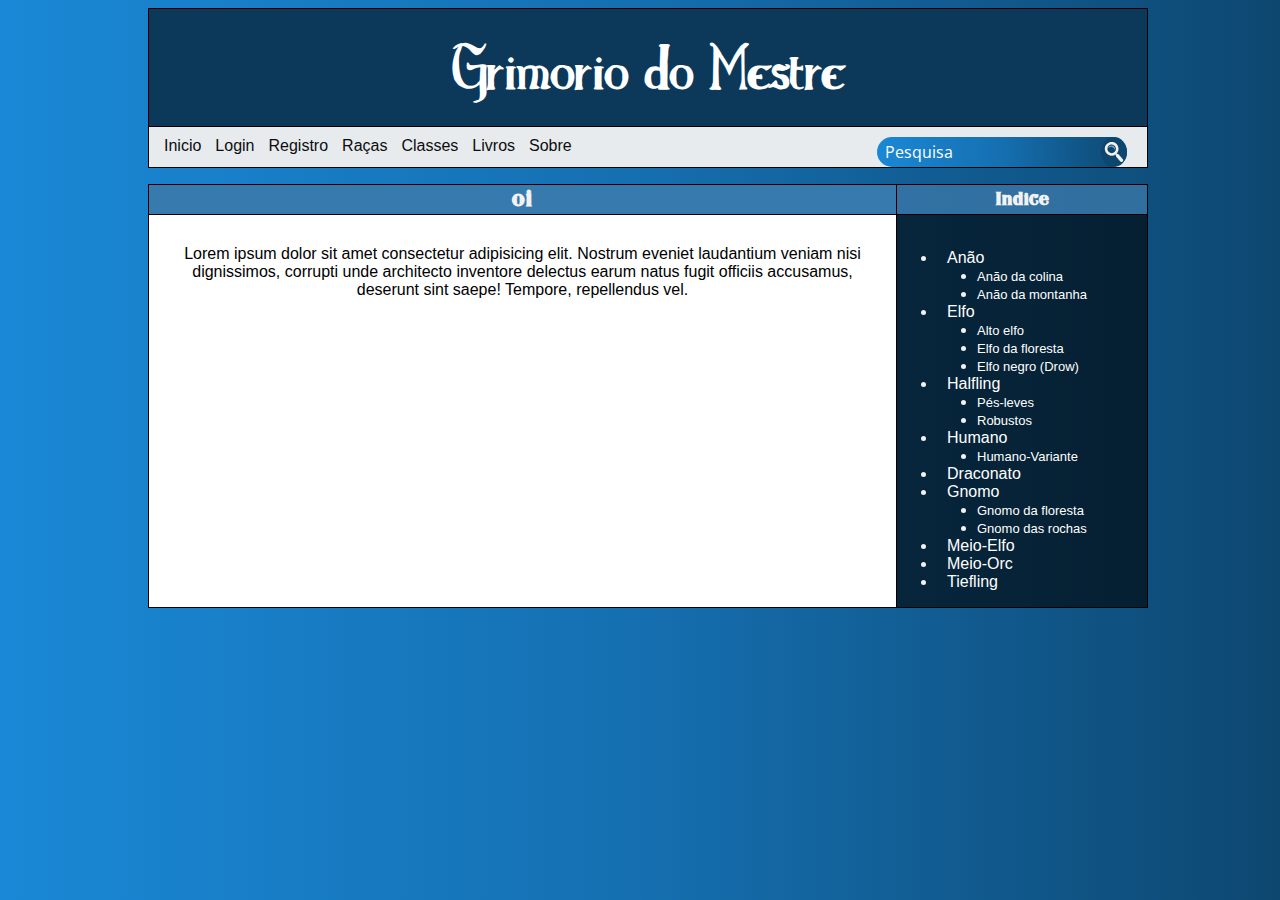
<file: index.html>
<!DOCTYPE html>
<html lang="pt-br">

<head>
    <meta charset="UTF-8">
    <meta http-equiv="X-UA-Compatible" content="IE=edge">
    <meta name="viewport" content="width=device-width, initial-scale=1.0">
    <title>Grimorio do Mestre</title>
    <link rel="stylesheet" href="style.css">
    <link rel="shortcut icon" href="imagens/Chanut-Role-Playing-Spell-Book.svg" type="image/x-icon">
</head>

<body>
    <header>
        <div>
        <h1>Grimorio do Mestre</h1>
        </div>
        <menu class="menu">
        <nav class="navegaçao">
            <a href="outro.html" class="a">Inicio</a>
            <a href="" class="a">Login</a>
            <a href="" class="a">Registro</a>
            <a href="Raças.html" class="a">Raças</a>
            <a href="classes.html" class="a">Classes</a>
            <a href="" class="a">Livros</a>
            <a href="" class="a">Sobre</a> 
        </nav>
        <div class="espaço"></div>
        <div class="pesquisa">
         <input type="text" class="barra" placeholder="Pesquisa">
        <a href="#" class="butao">
            <img src="imagens/Custom-Icon-Design-Flatastic-1-Search.svg" alt="lupa" height="20" width="20">
        </a>
            </div>
    </menu>
    
    </header>
    
    
          
    <main id="principalmain">
        <div class="campo">
                <div class="maintext">
                <h2 class="textomain"> oi</h2>
            </div>
               <p>
                   Lorem ipsum dolor sit amet consectetur adipisicing elit. Nostrum eveniet laudantium veniam nisi dignissimos, corrupti unde architecto inventore delectus earum natus fugit officiis accusamus, deserunt sint saepe! Tempore, repellendus vel.
               </p>
            
        </div>
        <div id="ll">
          <aside class="lateral">
              <div id="titulolateral">
                  <div id="titulo3">
                      <h3 id="in">Indice</h3>
                  </div>
              </div>
              <ul ">
                      <br>
                  <li><a href="#anão" class=" b">Anão</a></li>
                          <ul type="disc">
                              <li><a href="#sub2" class="c">Anão da colina</a></li>
                              <li><a href="#sub3" class="c">Anão da montanha</a></li>
                          </ul>
                  <li><a href="#elfo" class="b">Elfo</a></li>
                          <ul type="disc">
                              <li><a href="#sub4" class="c">Alto elfo</a></li>
                              <li><a href="#sub5" class="c">Elfo da floresta</a></li>
                              <li><a href="#sub6" class="c">Elfo negro (Drow)</a></li>
                          </ul>
                  <li><a href="#halfling" class="b">Halfling</a></li>
                          <ul type="disc">
                              <li><a href="#sub7" class="c">Pés-leves</a></li>
                              <li><a href="#sub8" class="c">Robustos</a></li>
                          </ul>
                  <li><a href="#humano" class="b">Humano</a></li>
                          <ul type="disc">
                              <li><a href="#sub9" class="c">Humano-Variante</a></li>
                          </ul>
                  <li><a href="#draconato" class="b">Draconato</a></li>
                  <li><a href="#gnomo" class="b">Gnomo</a></li>
                          <ul type="disc">
                              <li><a href="#sub10" class="c">Gnomo da floresta</a></li>
                              <li><a href="#sub11" class="c">Gnomo das rochas</a></li>
                          </ul>
                  <li><a href="#meioelfo" class="b">Meio-Elfo</a></li>
                  <li><a href="#meioorc" class="b">Meio-Orc</a></li>
                  <li><a href="#tiefling" class="b">Tiefling</a></li>
              </ul>
          </aside>
        </div>
    </main>
</body>

</html>
</file>
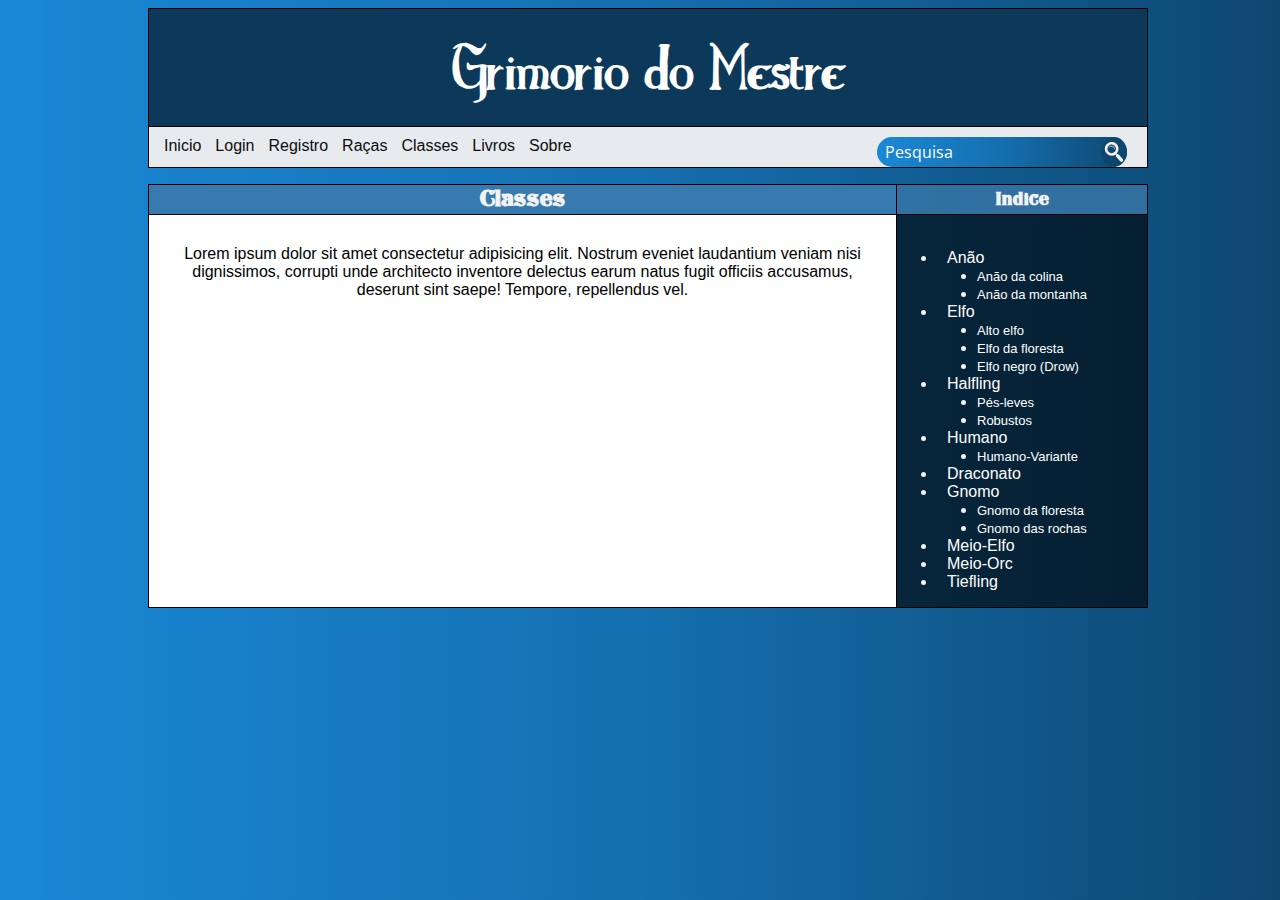
<file: classes.html>
<!DOCTYPE html>
<html lang="pt-br">

<head>
    <meta charset="UTF-8">
    <meta http-equiv="X-UA-Compatible" content="IE=edge">
    <meta name="viewport" content="width=device-width, initial-scale=1.0">
    <title>Grimorio do Mestre</title>
    <link rel="stylesheet" href="style.css">
    <link rel="shortcut icon" href="imagens/Chanut-Role-Playing-Spell-Book.svg" type="image/x-icon">
</head>

<body>
    <header>
        <div>
        <h1>Grimorio do Mestre</h1>
        </div>
        <menu class="menu">
        <nav class="navegaçao">
            <a href="outro.html" class="a">Inicio</a>
            <a href="" class="a">Login</a>
            <a href="" class="a">Registro</a>
            <a href="Raças.html" class="a">Raças</a>
            <a href="classes.html" class="a">Classes</a>
            <a href="" class="a">Livros</a>
            <a href="" class="a">Sobre</a> 
        </nav>
        <div class="espaço"></div>
        <div class="pesquisa">
         <input type="text" class="barra" placeholder="Pesquisa">
        <a href="#" class="butao">
            <img src="imagens/Custom-Icon-Design-Flatastic-1-Search.svg" alt="lupa" height="20" width="20">
        </a>
            </div>
    </menu>
    
    </header>
    
    
          
    <main id="principalmain">
        <div class="campo">
                <div class="maintext">
                <h2 class="textomain"> Classes</h2>
            </div>
               <p>
                   Lorem ipsum dolor sit amet consectetur adipisicing elit. Nostrum eveniet laudantium veniam nisi dignissimos, corrupti unde architecto inventore delectus earum natus fugit officiis accusamus, deserunt sint saepe! Tempore, repellendus vel.
               </p>
            
        </div>
        <div id="ll">
          <aside class="lateral">
              <div id="titulolateral">
                  <div id="titulo3">
                      <h3 id="in">Indice</h3>
                  </div>
              </div>
              <ul ">
                      <br>
                  <li><a href="#anão" class=" b">Anão</a></li>
                          <ul type="disc">
                              <li><a href="#sub2" class="c">Anão da colina</a></li>
                              <li><a href="#sub3" class="c">Anão da montanha</a></li>
                          </ul>
                  <li><a href="#elfo" class="b">Elfo</a></li>
                          <ul type="disc">
                              <li><a href="#sub4" class="c">Alto elfo</a></li>
                              <li><a href="#sub5" class="c">Elfo da floresta</a></li>
                              <li><a href="#sub6" class="c">Elfo negro (Drow)</a></li>
                          </ul>
                  <li><a href="#halfling" class="b">Halfling</a></li>
                          <ul type="disc">
                              <li><a href="#sub7" class="c">Pés-leves</a></li>
                              <li><a href="#sub8" class="c">Robustos</a></li>
                          </ul>
                  <li><a href="#humano" class="b">Humano</a></li>
                          <ul type="disc">
                              <li><a href="#sub9" class="c">Humano-Variante</a></li>
                          </ul>
                  <li><a href="#draconato" class="b">Draconato</a></li>
                  <li><a href="#gnomo" class="b">Gnomo</a></li>
                          <ul type="disc">
                              <li><a href="#sub10" class="c">Gnomo da floresta</a></li>
                              <li><a href="#sub11" class="c">Gnomo das rochas</a></li>
                          </ul>
                  <li><a href="#meioelfo" class="b">Meio-Elfo</a></li>
                  <li><a href="#meioorc" class="b">Meio-Orc</a></li>
                  <li><a href="#tiefling" class="b">Tiefling</a></li>
              </ul>
          </aside>
        </div>
    </main>
</body>

</html>
</file>
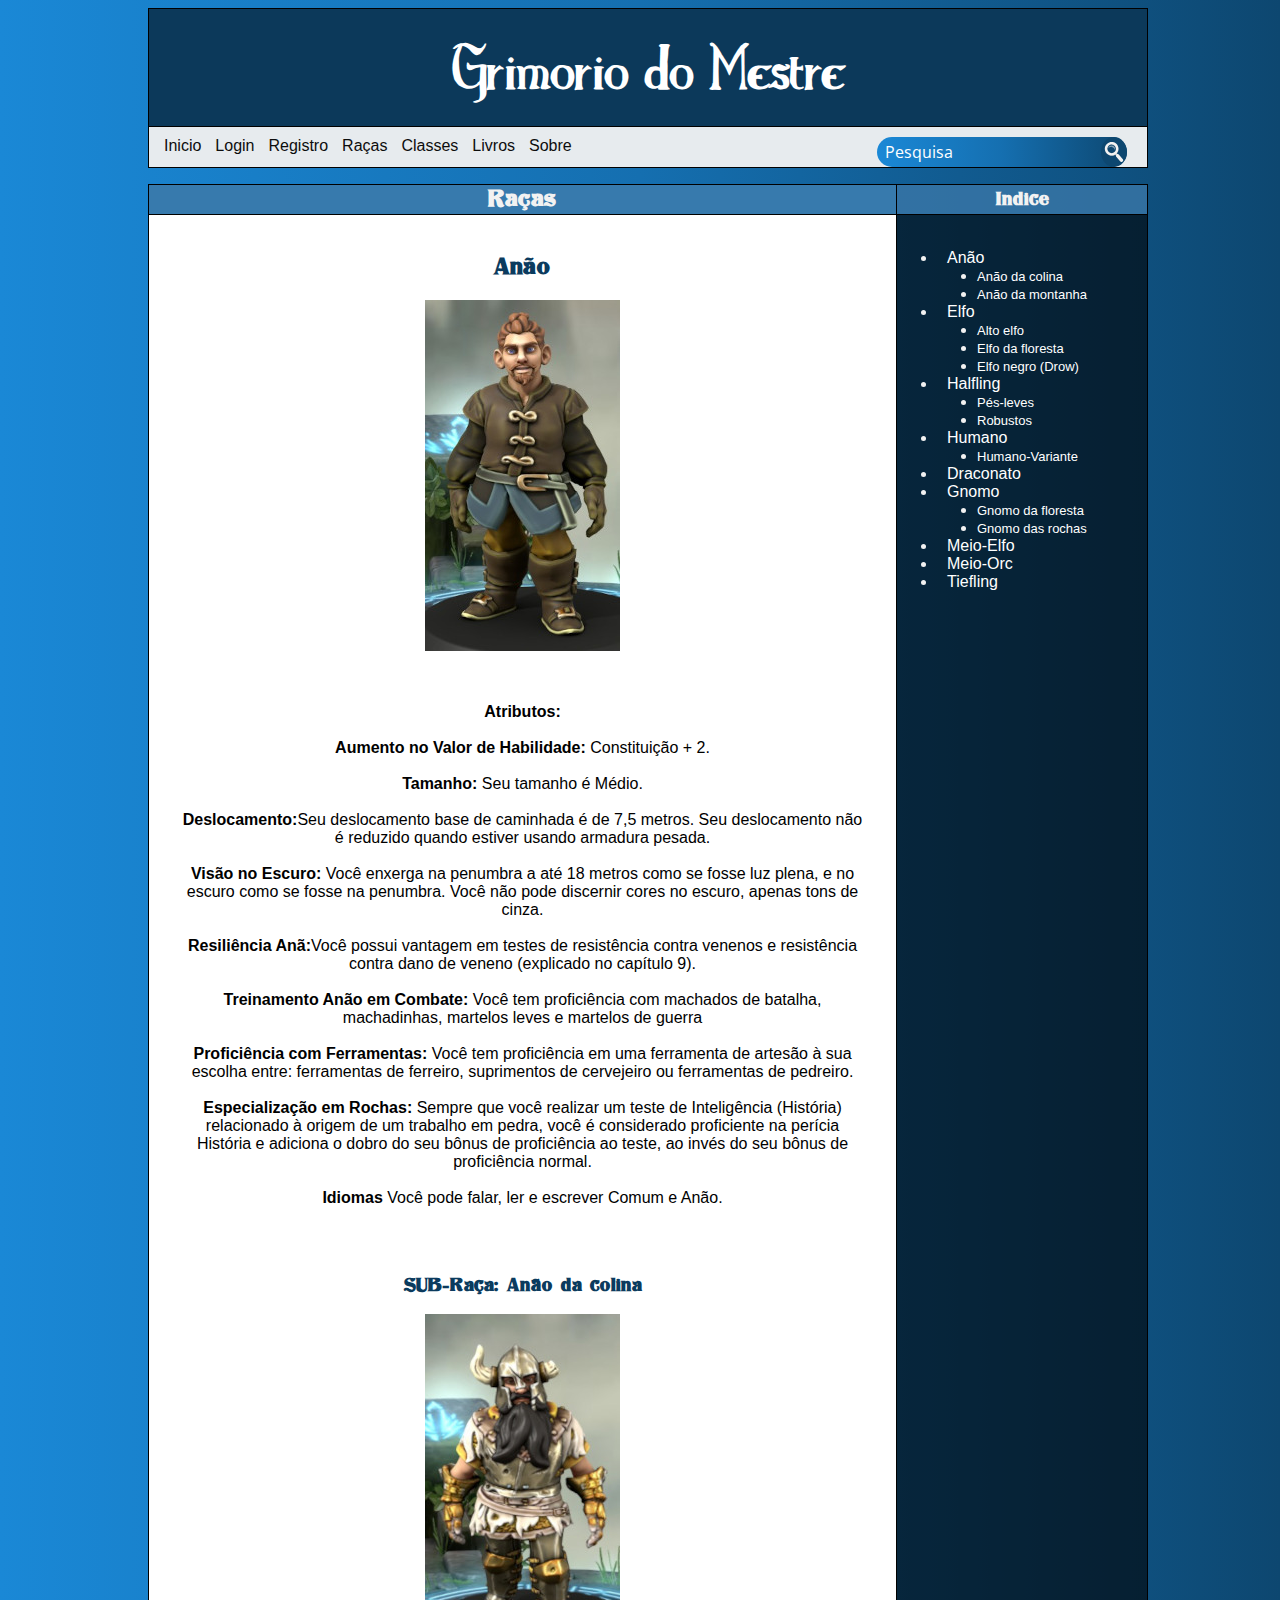
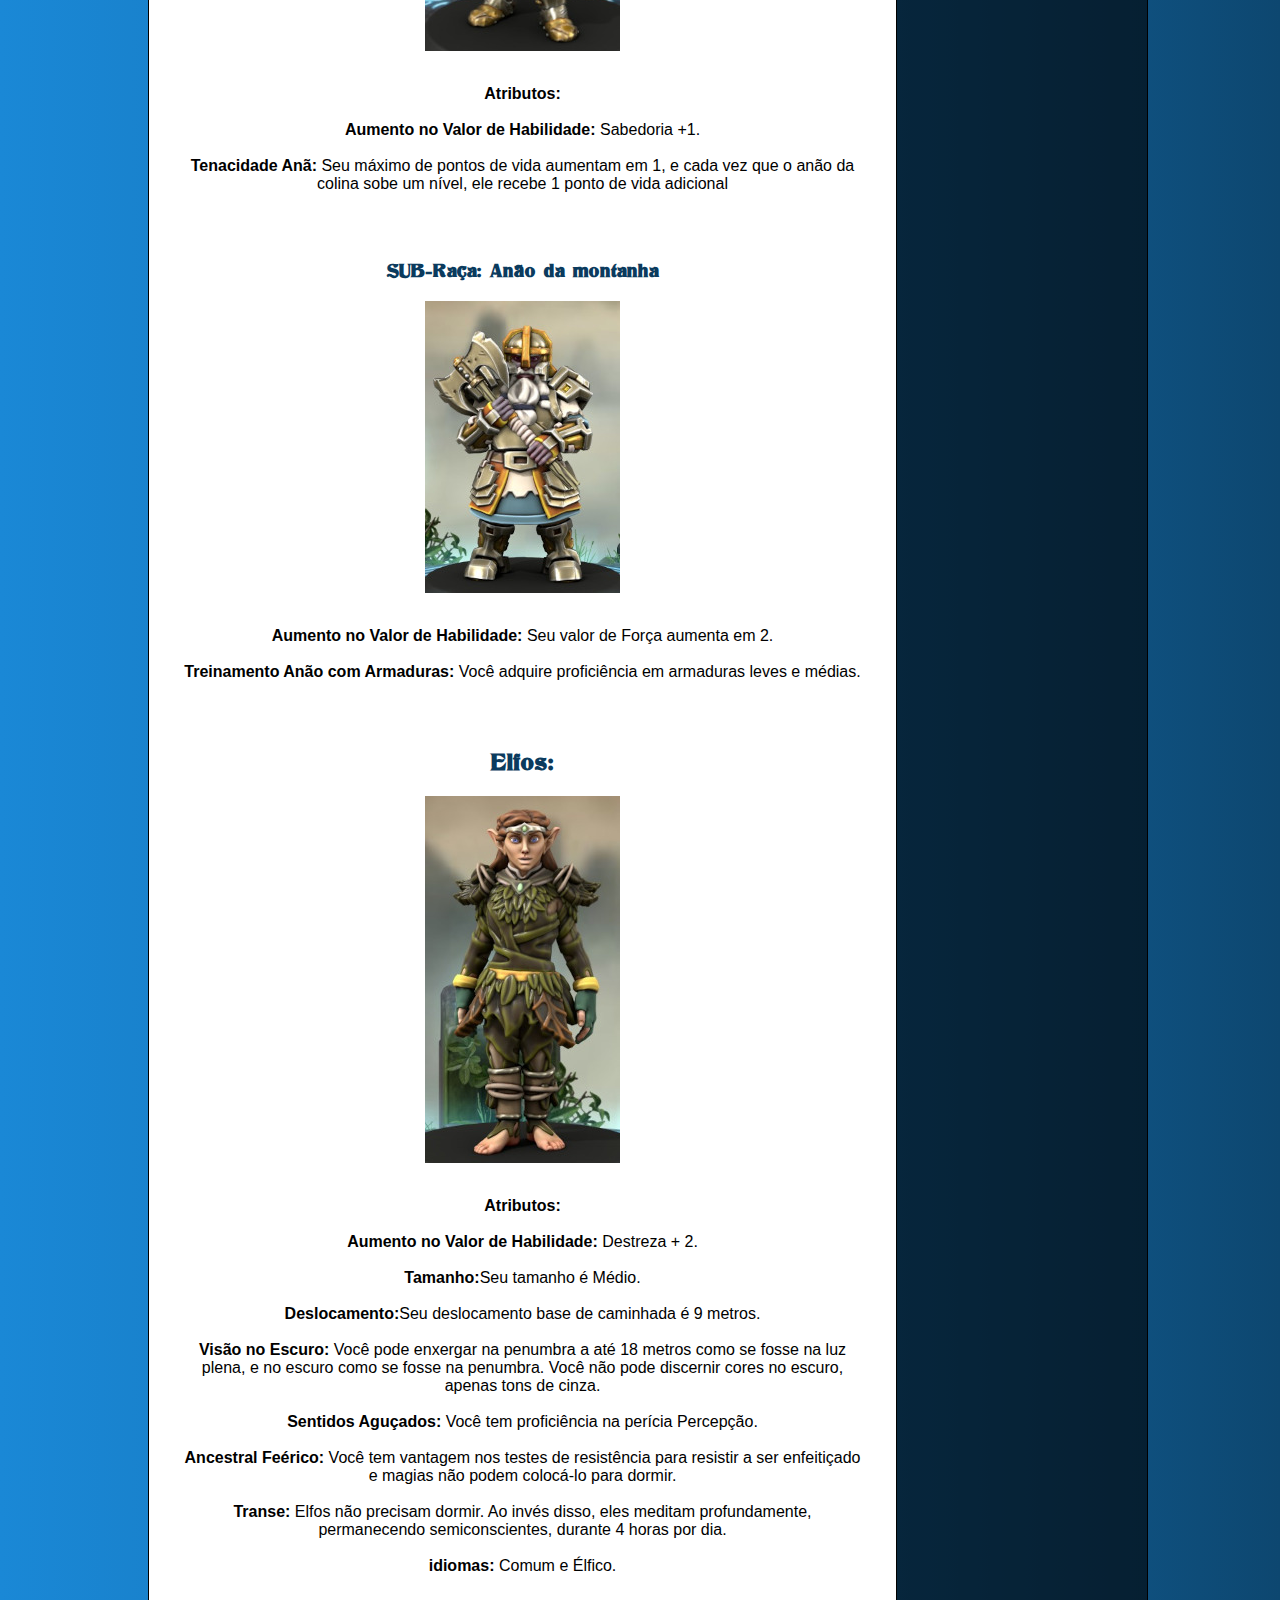
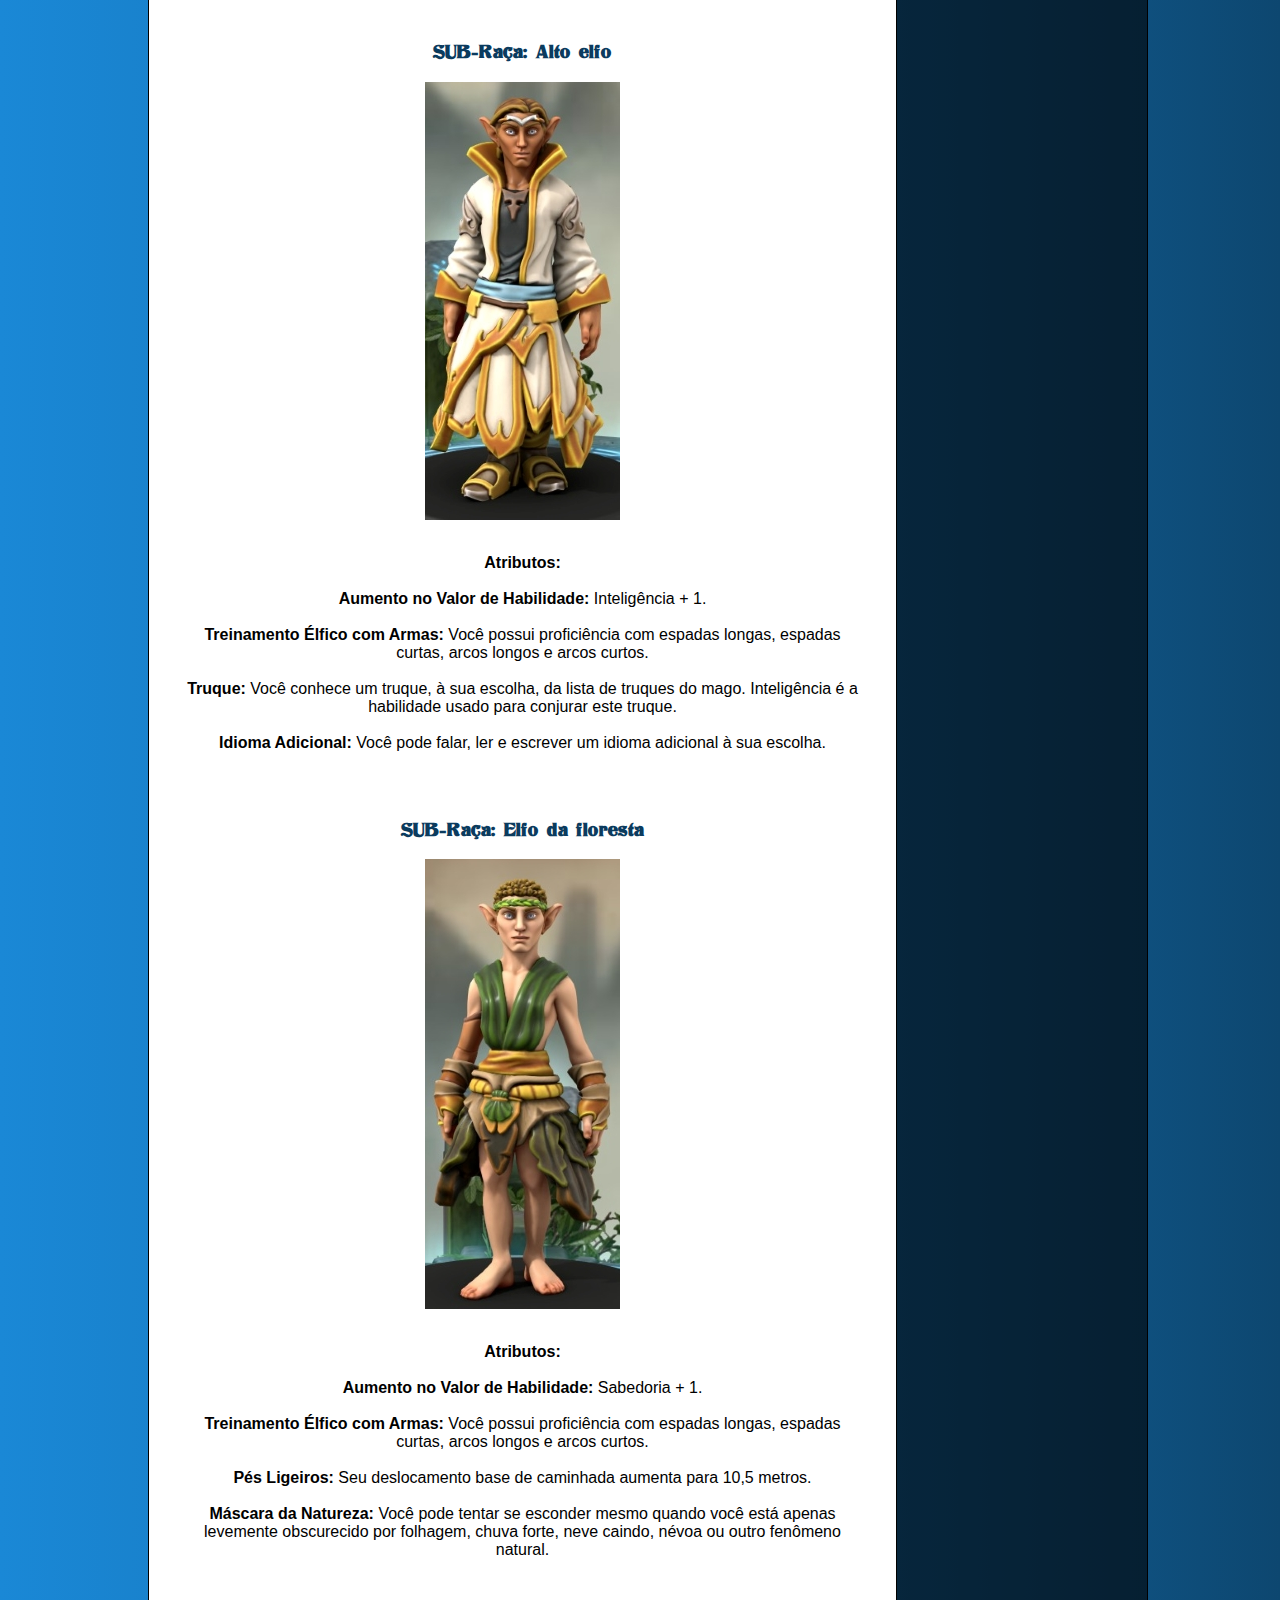
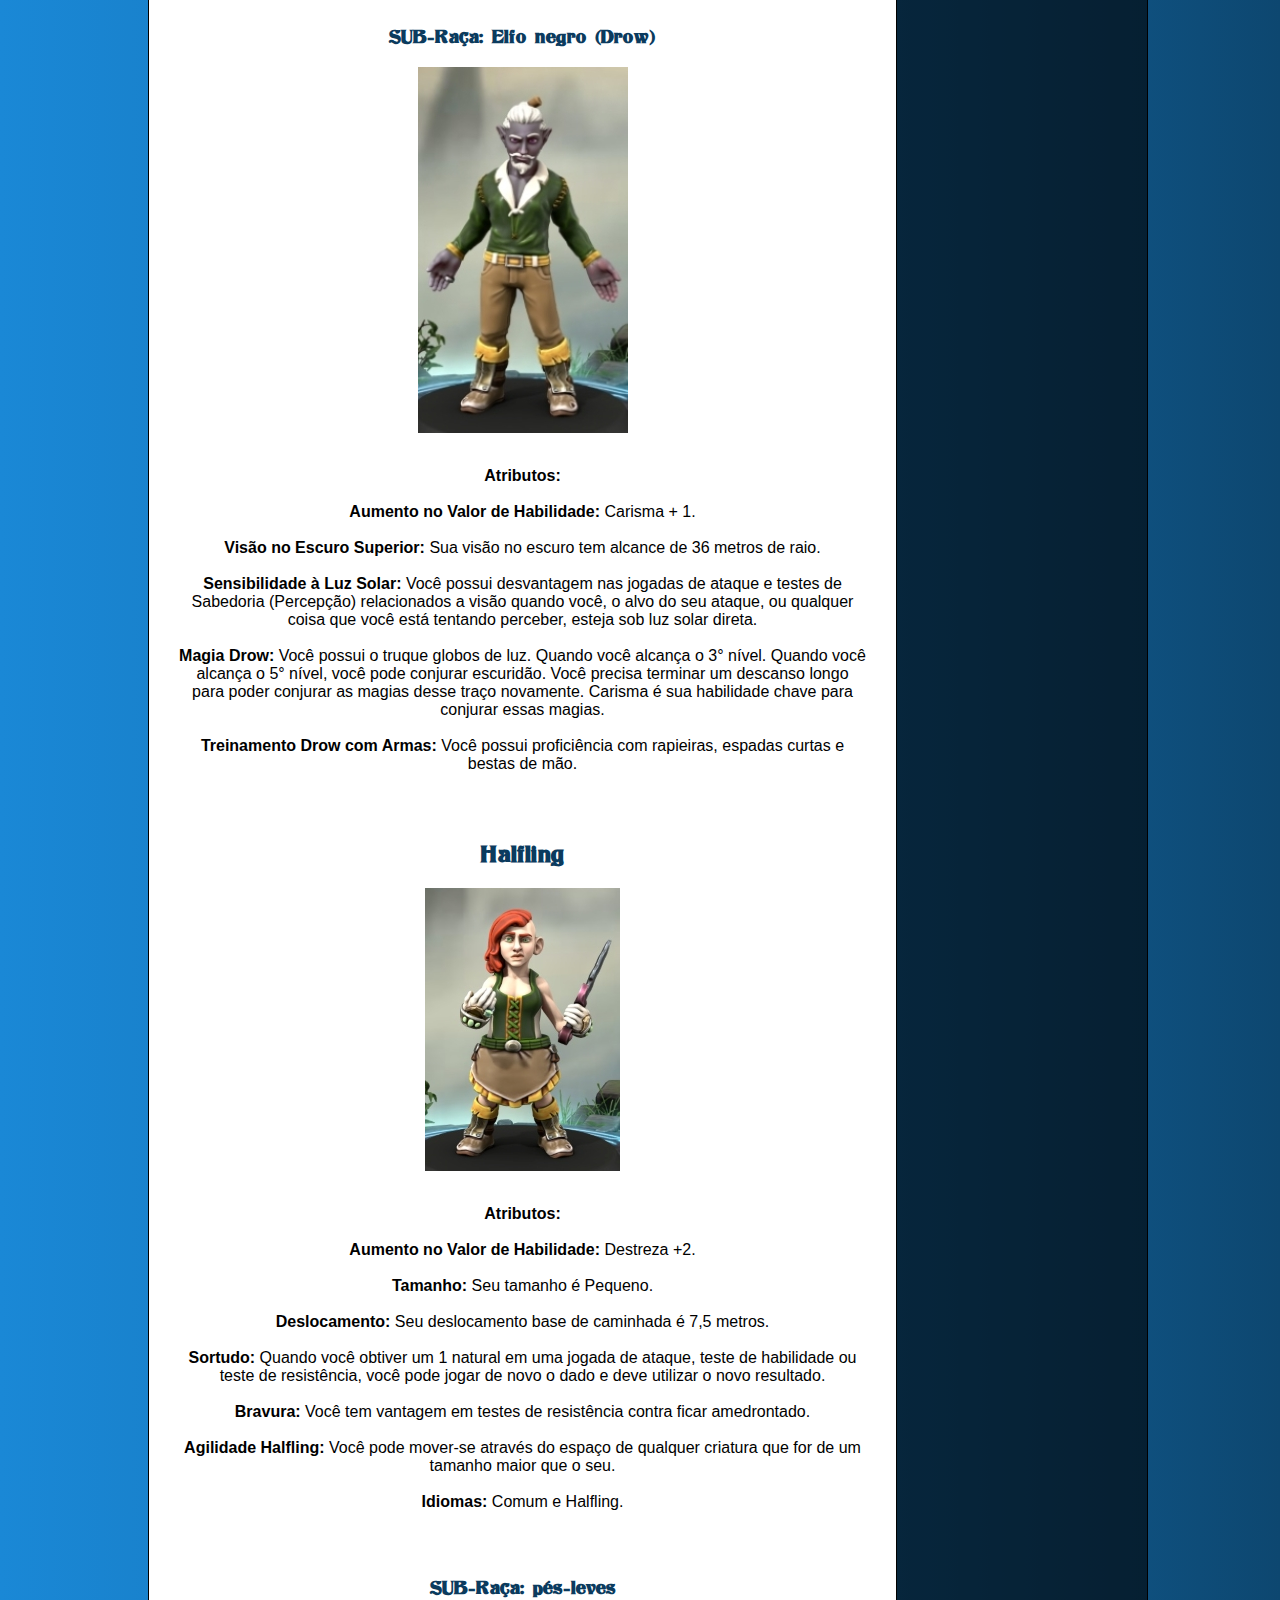
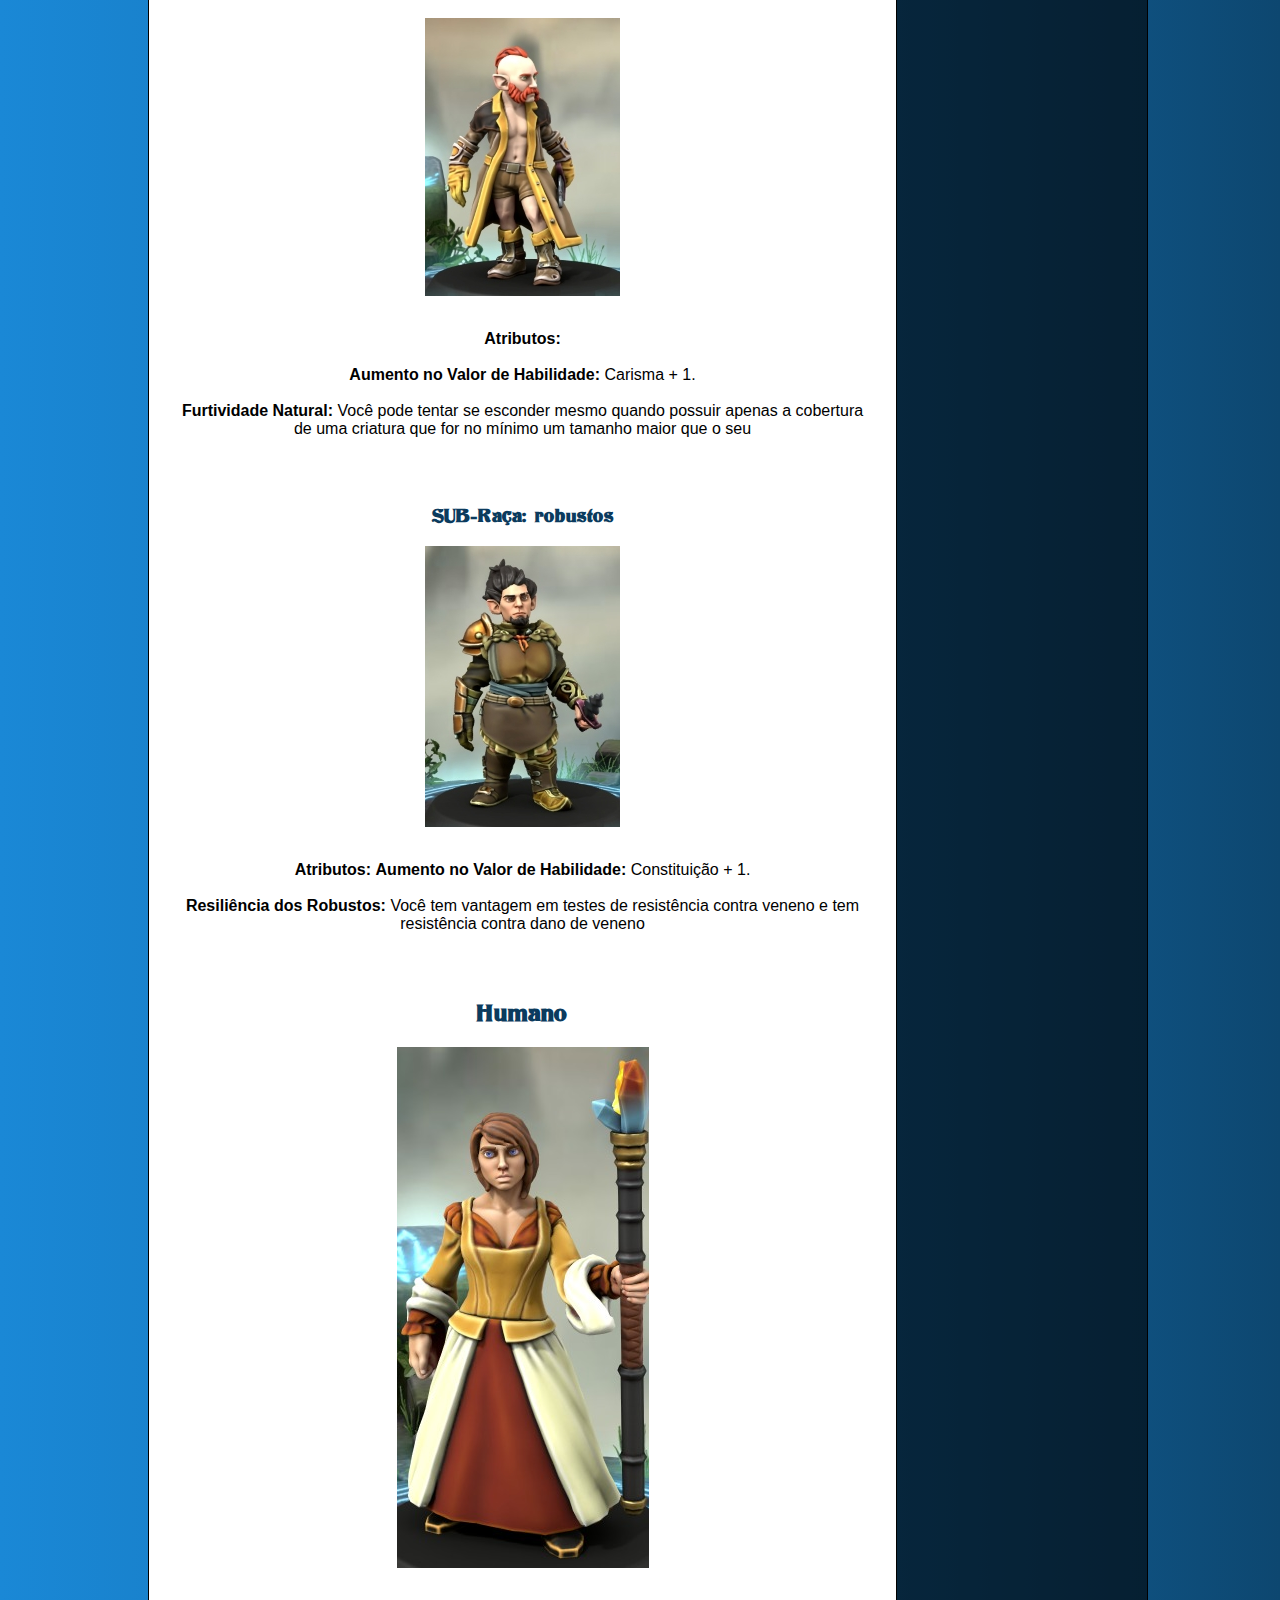
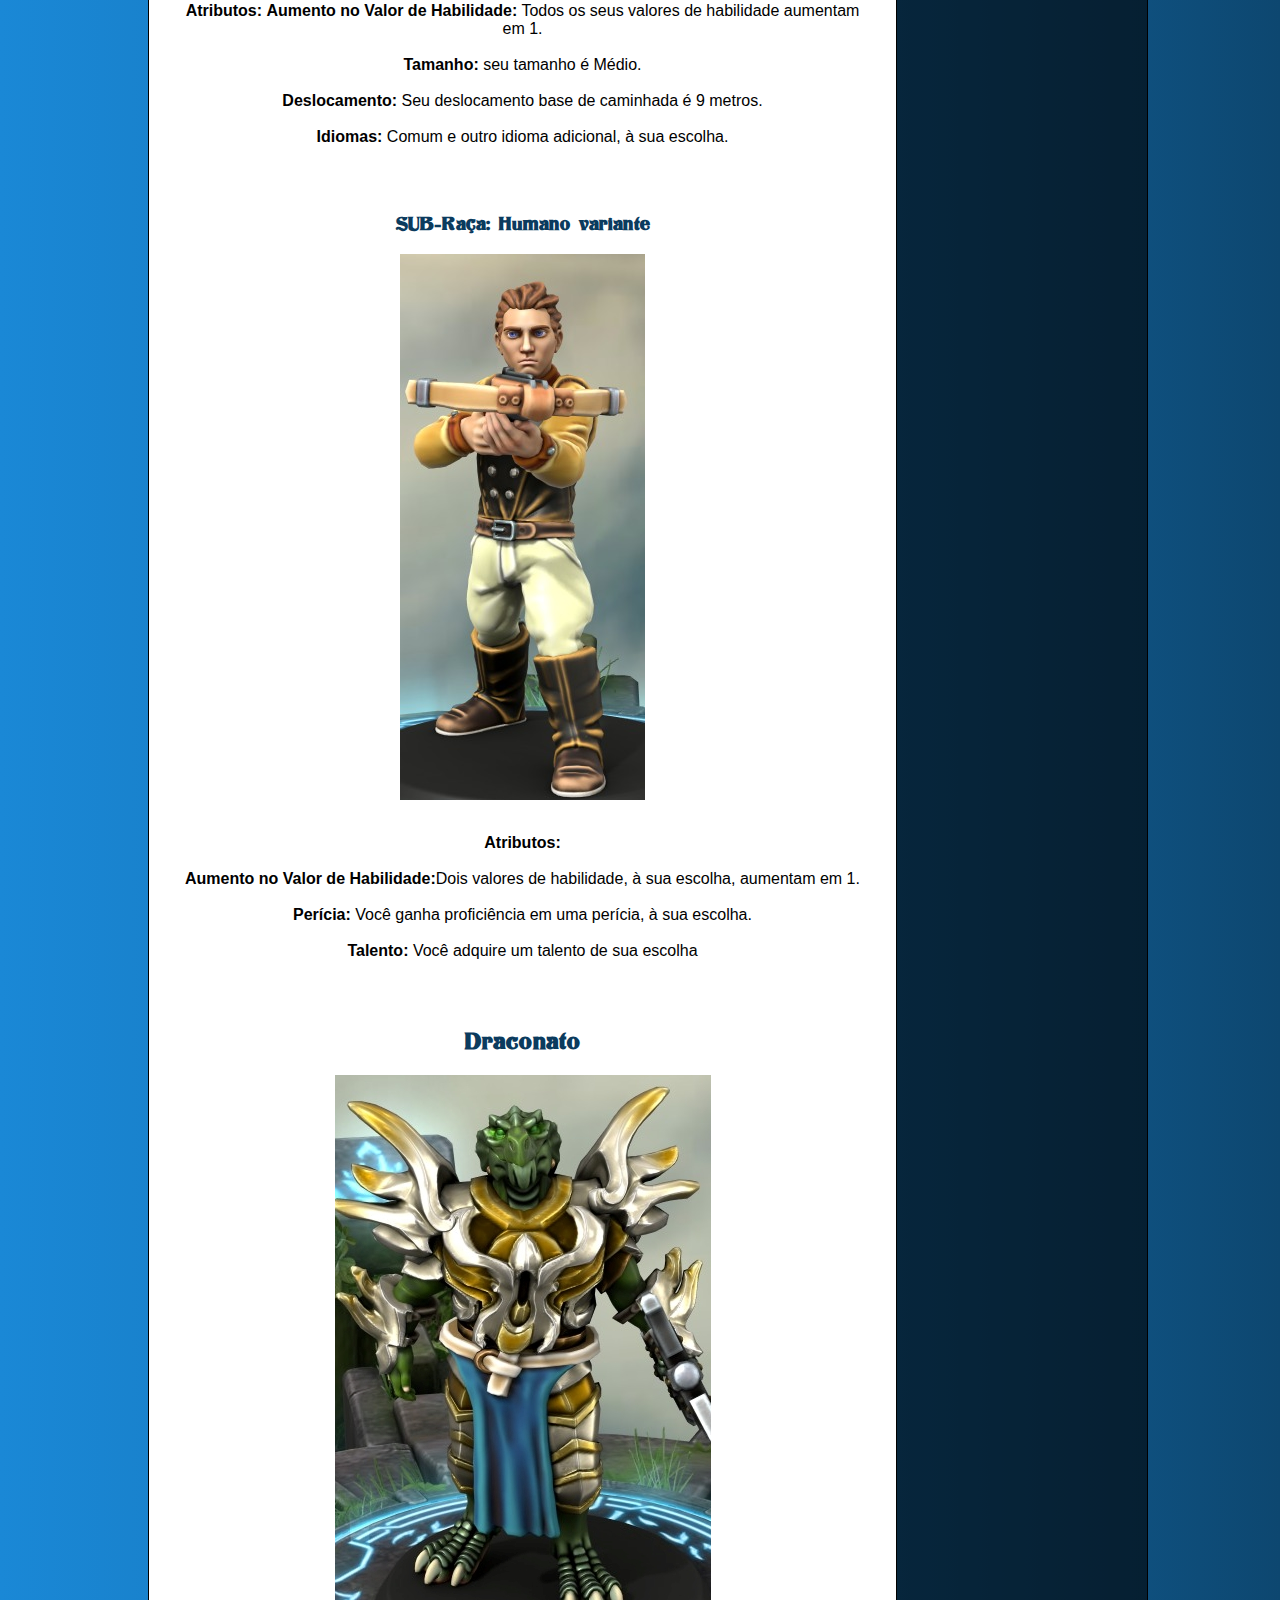
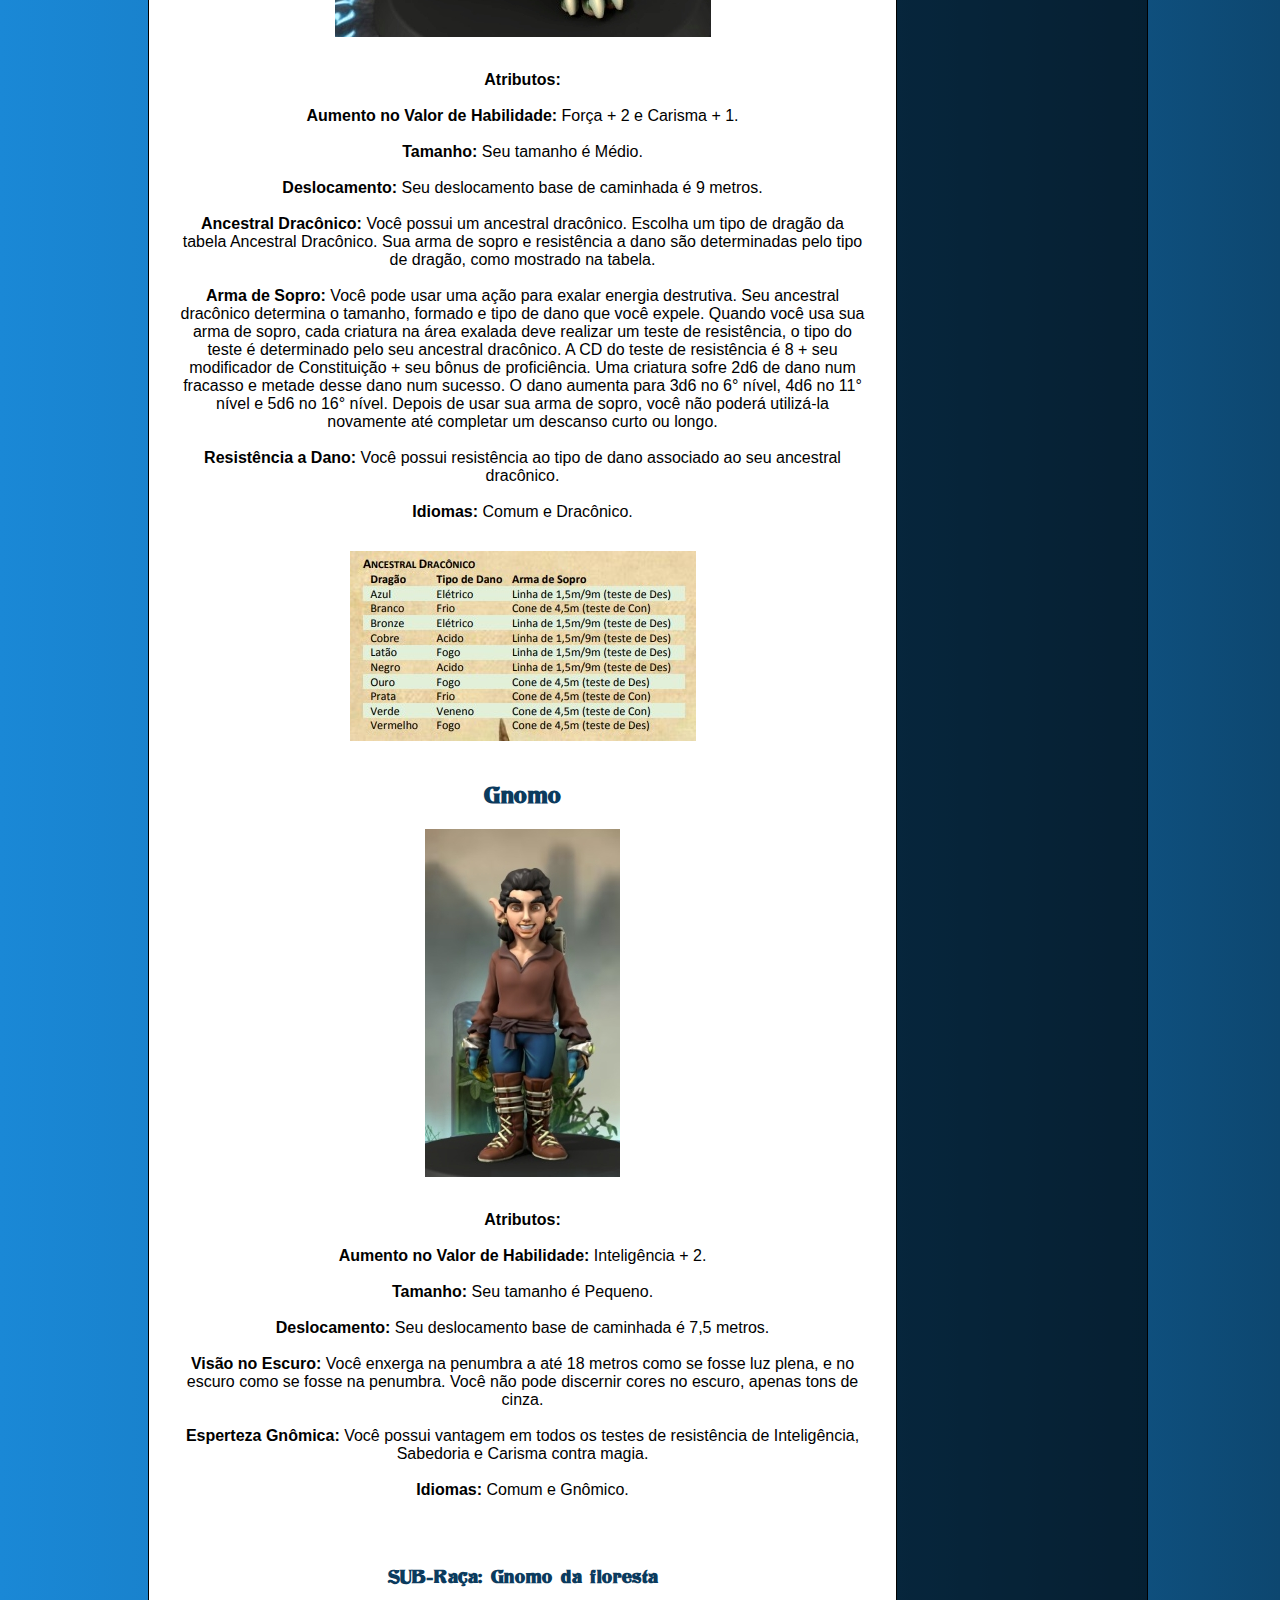
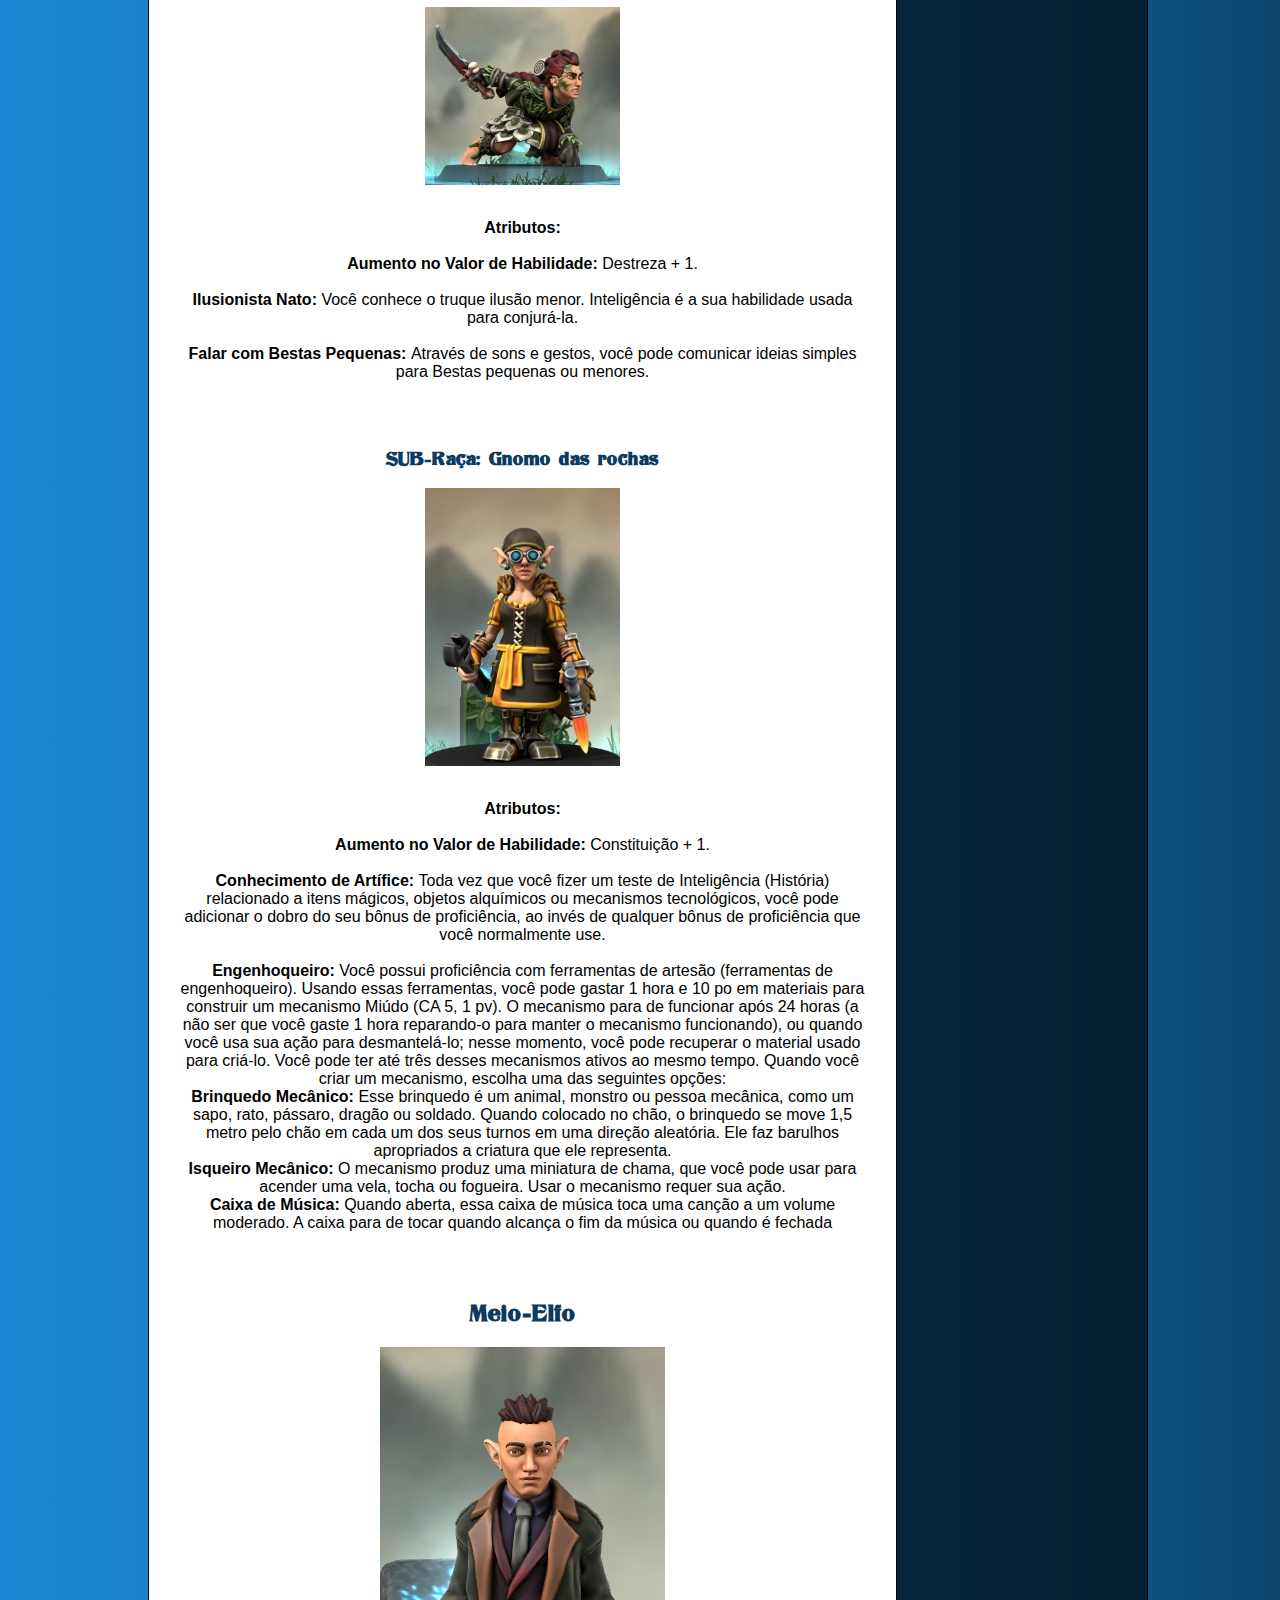
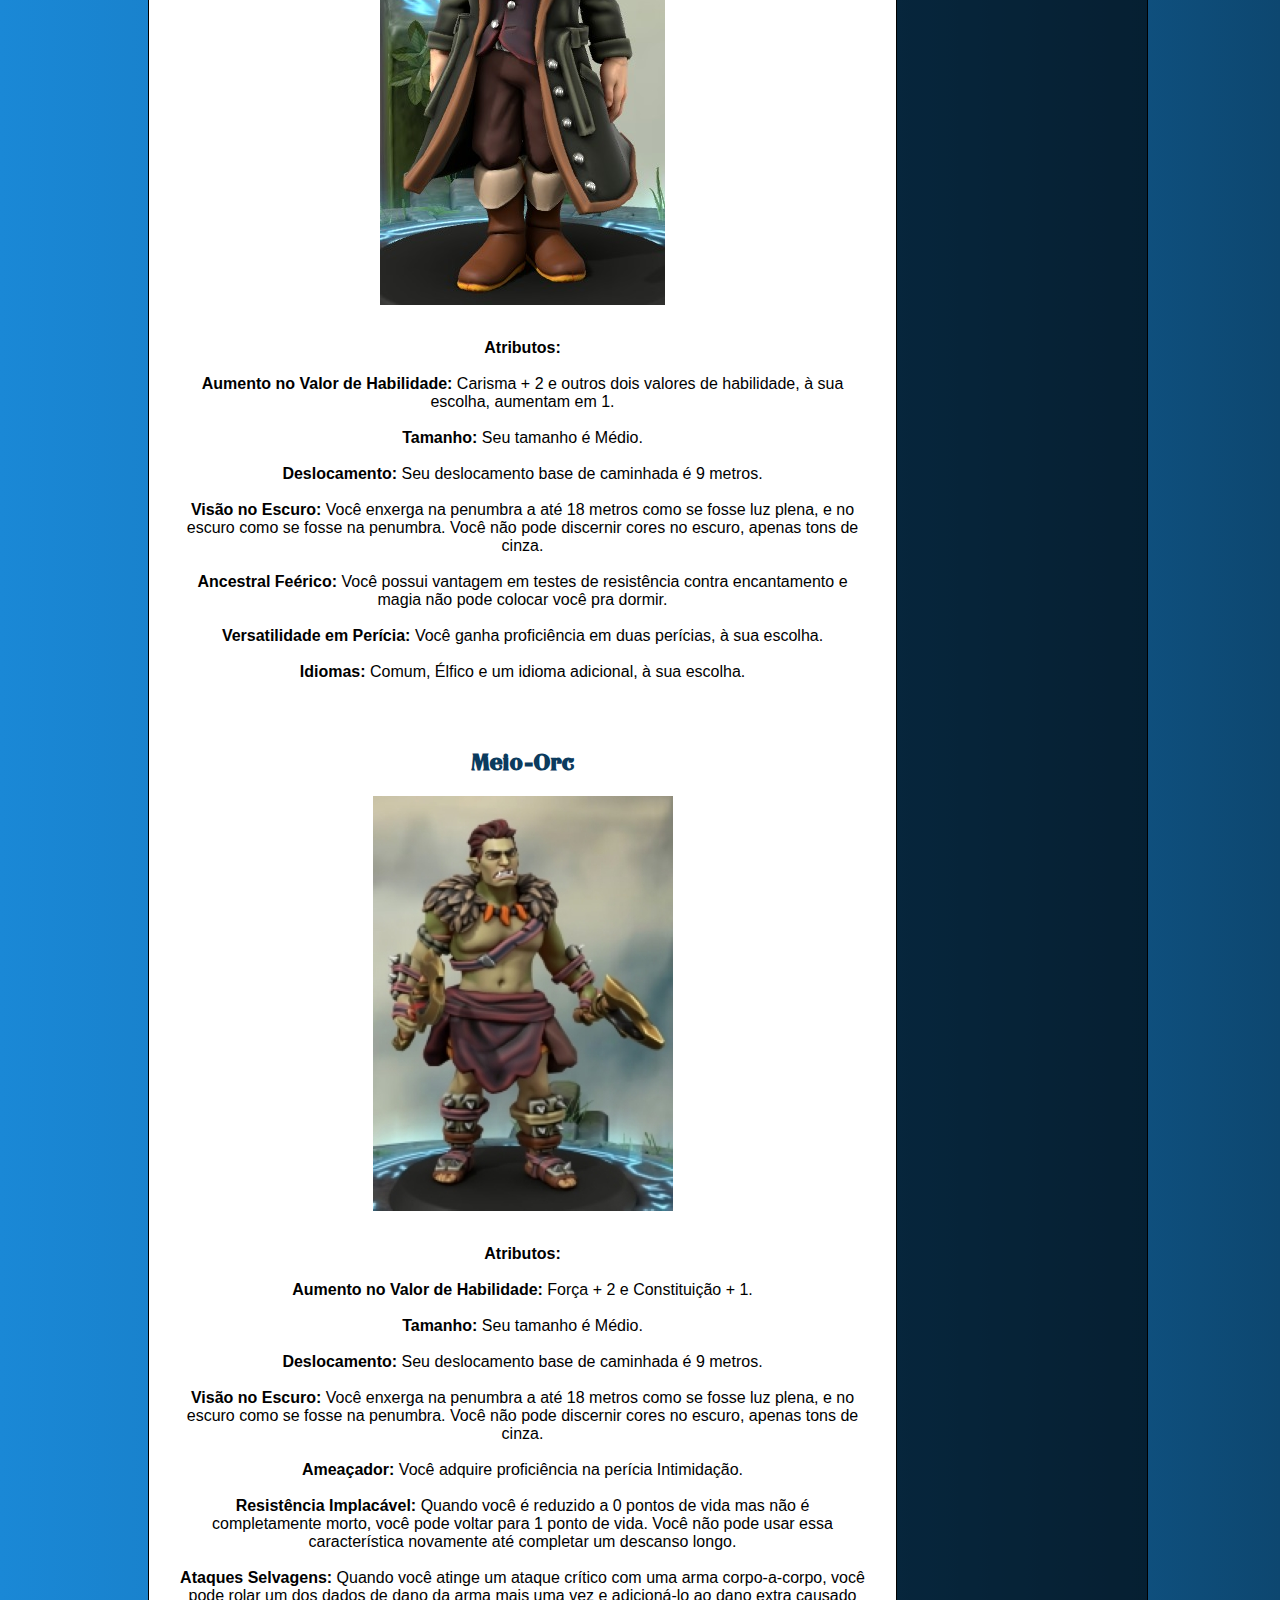
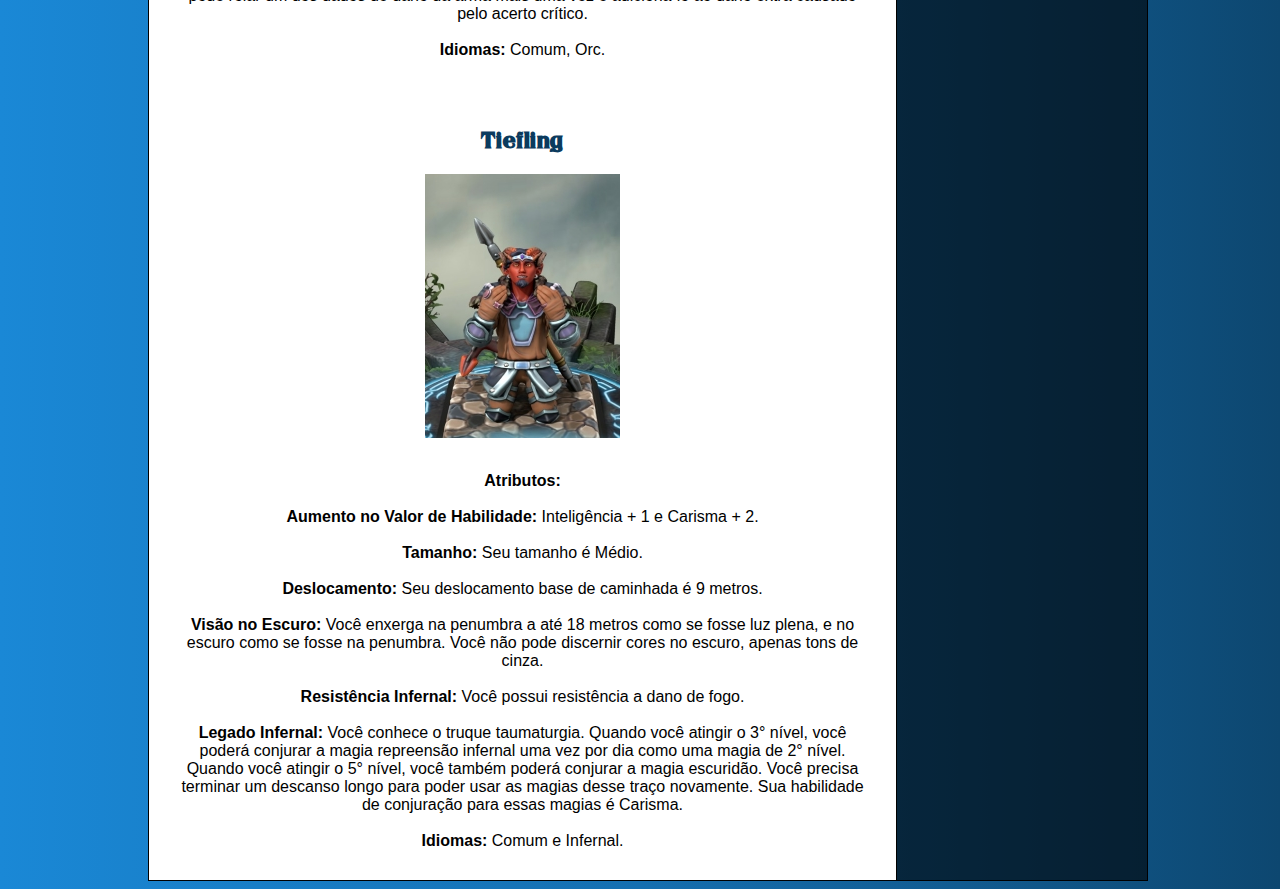
<file: Raças.html>
<!DOCTYPE html>
<html lang="pt-br">

<head>
    <meta charset="UTF-8">
    <meta http-equiv="X-UA-Compatible" content="IE=edge">
    <meta name="viewport" content="width=device-width, initial-scale=1.0">
    <title>Grimorio do Mestre</title>
    <link rel="stylesheet" href="style.css">
    <link rel="shortcut icon" href="imagens/Chanut-Role-Playing-Spell-Book.svg" type="image/x-icon">
</head>

<body>
  <header>
    <div>
    <h1>Grimorio do Mestre</h1>
    </div>
    <menu class="menu">
    <nav class="navegaçao">
        <a href="outro.html" class="a">Inicio</a>
        <a href="" class="a">Login</a>
        <a href="" class="a">Registro</a>
        <a href="Raças.html" class="a">Raças</a>
        <a href="classes.html" class="a">Classes</a>
        <a href="" class="a">Livros</a>
        <a href="" class="a">Sobre</a> 
    </nav>
    <div class="espaço"></div>
    <div class="pesquisa">
     <input type="text" class="barra" placeholder="Pesquisa">
    <a href="#" class="butao">
        <img src="imagens/Custom-Icon-Design-Flatastic-1-Search.svg" alt="lupa" height="20" width="20">
    </a>
        </div>
</menu>

</header>
    <main id="principalmain">
        
        <div class="campo">
          <div class="maintext">
            <h2 class="textomain"> Raças</h2>
          </div>
                <br>
                <h2 id="anão">Anão</h2>
                <div id="img1">
                    <img src="imagens/anão comum.jpeg" alt="Anão">
                </div>
                <br>
                <div>
                    <p>
                        <strong>Atributos:</strong> <br><br>
                        <strong> Aumento no Valor de Habilidade:</strong> Constituição + 2. <br><br>
                       <strong>Tamanho:</strong> Seu tamanho é Médio. <br><br>
                      <strong>Deslocamento:</strong>Seu deslocamento base de caminhada
                        é de 7,5 metros. Seu deslocamento não é reduzido quando
                        estiver usando armadura pesada. <br><br>
                       <strong>Visão no Escuro:</strong> 
                        Você enxerga na penumbra a até 18 metros como se fosse
                        luz plena, e no escuro como se fosse na penumbra. Você
                        não pode discernir cores no escuro, apenas tons de cinza. <br><br>
                      <strong>Resiliência Anã:</strong>Você possui vantagem em testes de
                        resistência contra venenos e resistência contra dano de
                        veneno (explicado no capítulo 9). <br><br>
                      <strong>Treinamento Anão em Combate:</strong> Você tem
                        proficiência com machados de batalha, machadinhas,
                        martelos leves e martelos de guerra <br><br>
                      <strong> Proficiência com Ferramentas:</strong> Você tem
                        proficiência em uma ferramenta de artesão à sua escolha
                        entre: ferramentas de ferreiro, suprimentos de cervejeiro
                        ou ferramentas de pedreiro. <br><br>
                      <strong>Especialização em Rochas:</strong>  Sempre que você
                        realizar um teste de Inteligência (História) relacionado à
                        origem de um trabalho em pedra, você é considerado
                        proficiente na perícia História e adiciona o dobro do seu
                        bônus de proficiência ao teste, ao invés do seu bônus de
                        proficiência normal. <br><br>
                      <strong>Idiomas</strong> Você pode falar, ler e escrever Comum e
                        Anão. 
                    </p>
                </div>
                    <br>
                <h3 id="sub2">SUB-Raça: Anão da colina</h3>
                <div id="img1">
                    <img src="imagens/WhatsApp Image 2022-04-14 at 15.22.56.jpeg" alt="Anão da colina">
                </div>
                <div>
                    <p>
                        <strong>Atributos:</strong><br><br>
                       <strong>Aumento no Valor de Habilidade:</strong>
                        Sabedoria +1. <br><br>
                       <strong>Tenacidade Anã:</strong> Seu máximo de pontos de vida
                        aumentam em 1, e cada vez que o anão da colina sobe um
                        nível, ele recebe 1 ponto de vida adicional
                    </p>
                </div>
                <br>
                <h3 id="sub3">SUB-Raça: Anão da montanha</h3>
                <div id="img1">
                    <img src="imagens/anão da montanha.jpeg" alt="Anão da montanha">
                </div>
                <div>
                    <p>
                       <strong>Aumento no Valor de Habilidade:</strong> Seu valor de
                        Força aumenta em 2. <br><br>
                       <strong>Treinamento Anão com Armaduras:</strong> Você adquire
                        proficiência em armaduras leves e médias.
                    </p>
                </div>
                <br>
                 <h2 id="elfo">Elfos:</h2>
                 <div id="img1">
                    <img src="imagens/elfo.jpeg" alt="Elfos">
                </div>
                 <div>
                     <p>
                         <strong>Atributos:</strong><br><br>
                      <strong>Aumento no Valor de Habilidade:</strong>
                        Destreza + 2. <br><br>
                      <strong>Tamanho:</strong>Seu tamanho é
                        Médio. <br><br>
                       <strong>Deslocamento:</strong>Seu deslocamento base de caminhada
                        é 9 metros. <br><br>
                      <strong>Visão no Escuro:</strong> Você
                        pode enxergar na penumbra a até 18 metros como se fosse
                        na luz plena, e no escuro como se fosse na penumbra.
                        Você não pode discernir cores no escuro, apenas tons de
                        cinza. <br> <br>
                       <strong>Sentidos Aguçados:</strong> Você tem proficiência na perícia
                        Percepção. <br> <br>
                      <strong>Ancestral Feérico:</strong> Você tem vantagem nos testes de
                        resistência para resistir a ser enfeitiçado e magias não
                        podem colocá-lo para dormir. <br> <br>
                       <strong>Transe: </strong>Elfos não precisam dormir. Ao invés disso,
                        eles meditam profundamente, permanecendo
                        semiconscientes, durante 4 horas por dia.  <br><br>
                      <strong>idiomas:</strong> Comum e
                        Élfico.
                     </p>
                 </div>
                 <br>
                 <h3 id="sub4">SUB-Raça: Alto elfo</h3>
                 <div id="img1">
                    <img src="imagens/elfo dourado.jpeg" alt="Alto Elfo">
                </div>
                 <div>
                     <p>
                         <strong>Atributos:</strong><br><br>
                       <strong>Aumento no Valor de Habilidade:</strong>
                        Inteligência + 1. <br><br>
                       <strong>Treinamento Élfico com Armas:</strong> Você possui
                        proficiência com espadas longas, espadas curtas, arcos
                        longos e arcos curtos. <br><br>
                        <strong>Truque:</strong> Você conhece um truque, à sua escolha, da
                        lista de truques do mago. Inteligência é a habilidade
                        usado para conjurar este truque. <br><br>
                      <strong> Idioma Adicional: </strong> Você pode falar, ler e escrever um
                        idioma adicional à sua escolha.
                     </p>
                 </div>
                 <br>
                 <h3 id="sub5">SUB-Raça: Elfo da floresta</h3>
                 <div id="img1">
                    <img src="imagens/elfo da floresta.jpeg" alt="Elfo da floresta">
                </div>
                 <div>
                     <p>
                         <strong>Atributos:</strong> <br><br>
                       <strong>Aumento no Valor de Habilidade: </strong>
                        Sabedoria + 1. <br><br>
                       <strong>Treinamento Élfico com Armas:</strong> Você possui
                        proficiência com espadas longas, espadas curtas, arcos
                        longos e arcos curtos. <br><br>
                       <strong>Pés Ligeiros:</strong>  Seu deslocamento base de caminhada
                        aumenta para 10,5 metros. <br><br>
                       <strong>Máscara da Natureza:</strong> Você pode tentar se esconder
                        mesmo quando você está apenas levemente obscurecido
                        por folhagem, chuva forte, neve caindo, névoa ou outro
                        fenômeno natural.
                     </p>
                 </div>
                 <br>
                 <h3 id="sub6">SUB-Raça: Elfo negro (Drow)</h3>
                 <div id="img1">
                    <img src="imagens/elfo negro.jpeg" alt="Elfo negro">
                </div>
                 <div>
                     <p>
                         <strong>Atributos:</strong><br><br>
                      <strong>Aumento no Valor de Habilidade: </strong>
                        Carisma + 1. <br><br>
                       <strong>Visão no Escuro Superior: </strong> Sua visão no escuro tem
                        alcance de 36 metros de raio. <br><br>
                      <strong>Sensibilidade à Luz Solar: </strong> Você possui
                        desvantagem nas jogadas de ataque e testes de Sabedoria
                        (Percepção) relacionados a visão quando você, o alvo do
                        seu ataque, ou qualquer coisa que você está tentando
                        perceber, esteja sob luz solar direta. <br><br>
                       <strong>Magia Drow:</strong> Você possui o truque globos de luz.
                        Quando você alcança o 3° nível. Quando você alcança o 5°
                        nível, você pode conjurar escuridão. Você precisa terminar
                        um descanso longo para poder conjurar as magias desse
                        traço novamente. Carisma é sua habilidade chave para
                        conjurar essas magias. <br><br>
                        <strong>Treinamento Drow com Armas:</strong> Você possui
                        proficiência com rapieiras, espadas curtas e bestas de
                        mão.                        
                     </p>
                 </div>
                 <br>
                 <h2 id="halfling">Halfling</h2>
                 <div id="img1">
                    <img src="imagens/halfling normal.jpeg" alt="halfling">
                </div>
                 <div>
                     <p>
                         <strong>Atributos:</strong> <br><br>
                       <strong>Aumento no Valor de Habilidade:</strong> 
                        Destreza +2. <br> <br>
                       <strong>Tamanho:</strong> Seu tamanho é
                        Pequeno. <br> <br>
                      <strong>Deslocamento:</strong> Seu deslocamento base de caminhada
                        é 7,5 metros. <br><br>
                      <strong>Sortudo:</strong> Quando você obtiver um 1 natural em uma
                        jogada de ataque, teste de habilidade ou teste de
                        resistência, você pode jogar de novo o dado e deve utilizar
                        o novo resultado. <br><br>
                       <strong>Bravura:</strong> Você tem vantagem em testes de resistência
                        contra ficar amedrontado. <br> <br>
                       <strong>Agilidade Halfling:</strong> Você pode mover-se através do
                        espaço de qualquer criatura que for de um tamanho maior
                        que o seu. <br><br>
                       <strong>Idiomas:</strong> Comum e
                        Halfling.
                     </p>
                 </div>
                 <br>
                 <h3 id="sub7">SUB-Raça: pés-leves</h3>
                 <div id="img1">
                    <img src="imagens/halfling pes-leves.jpeg" alt="Halfling pés-leves">
                </div>
                 <div>
                     <p>
                         <strong>Atributos:</strong> <br><br>
                      <strong> Aumento no Valor de Habilidade:</strong>
                        Carisma + 1.  <br><br>
                       <strong>Furtividade Natural: </strong> Você pode tentar se esconder
                        mesmo quando possuir apenas a cobertura de uma
                        criatura que for no mínimo um tamanho maior que o seu
                     </p>
                 </div>
                 <br>
                 <h3 id="sub8">SUB-Raça: robustos </h3>
                 <div id="img1">
                    <img src="imagens/halfling robusto.jpeg" alt="Halfling robusto">
                </div>
                 <div>
                     <p>
                         <strong>Atributos:</strong>
                       <strong>Aumento no Valor de Habilidade:</strong>
                        Constituição + 1. <br><br>
                       <strong>Resiliência dos Robustos: </strong> Você tem vantagem em
                        testes de resistência contra veneno e tem resistência
                        contra dano de veneno
                    </p>
                 </div>
                 <br>
                 <h2 id="humano">Humano</h2>
                 <div id="img1">
                    <img src="imagens/humano.jpeg" alt="humano">
                </div>
                 <div>
                     <p>
                         <strong>Atributos:</strong>
                      <strong>Aumento no Valor de Habilidade:</strong> Todos os seus
                        valores de habilidade aumentam em 1. <br><br>
                       <strong>Tamanho: </strong>
                        seu tamanho é Médio. <br><br>
                      <strong>Deslocamento:</strong> Seu deslocamento base de caminhada
                        é 9 metros. <br> <br>
                       <strong>Idiomas:</strong> Comum e
                        outro idioma adicional, à sua escolha.
                     </p>
                 </div>
                 <br>
                 <h3 id="sub9">SUB-Raça: Humano variante</h3>
                 <div id="img1">
                    <img src="imagens/humano variante.jpeg" alt="Humano-Variante">
                </div>
                 <div>
                     <p>
                         <strong>Atributos:</strong><br><br>
                      <strong>Aumento no Valor de Habilidade:</strong>Dois valores de habilidade,
                        à sua escolha, aumentam em 1. <br><br>
                       <strong> Perícia: </strong> Você ganha proficiência em uma perícia, à sua
                        escolha. <br><br>
                      <strong>Talento: </strong> Você adquire um talento de sua escolha
                     </p>
                 </div>
                 <br>
                 <h2 id="draconato">Draconato</h2>
                 <div id="img1">
                    <img src="imagens/draconato.jpeg" alt="Draconato">
                </div>
                 <div>
                     <p>
                         <strong>Atributos:</strong><br><br>
                       <strong>Aumento no Valor de Habilidade: </strong>
                        Força + 2 e Carisma + 1. <br><br>
                      <strong>Tamanho:</strong> Seu
                        tamanho é Médio. <br><br>
                      <strong>Deslocamento:</strong>  Seu deslocamento base de caminhada
                        é 9 metros. <br><br>
                       <strong>Ancestral Dracônico:</strong> Você possui um ancestral
                        dracônico. Escolha um tipo de dragão da tabela Ancestral
                        Dracônico. Sua arma de sopro e resistência a dano são
                        determinadas pelo tipo de dragão, como mostrado na
                        tabela. <br><br>
                       <strong>Arma de Sopro:</strong> Você pode usar uma ação para
                        exalar energia destrutiva. Seu ancestral dracônico
                        determina o tamanho, formado e tipo de dano que você
                        expele.
                        Quando você usa sua arma de sopro, cada criatura na
                        área exalada deve realizar um teste de resistência, o tipo
                        do teste é determinado pelo seu ancestral dracônico. A CD
                        do teste de resistência é 8 + seu modificador de
                        Constituição + seu bônus de proficiência. Uma criatura
                        sofre 2d6 de dano num fracasso e metade desse dano num
                        sucesso. O dano aumenta para 3d6 no 6° nível, 4d6 no 11°
                        nível e 5d6 no 16° nível.
                        Depois de usar sua arma de sopro, você não poderá
                        utilizá-la novamente até completar um descanso curto ou
                        longo. <br><br>
                      <strong> Resistência a Dano: </strong> Você possui resistência ao tipo
                        de dano associado ao seu ancestral dracônico. <br><br>
                      <strong>Idiomas:</strong> Comum e
                        Dracônico.                         
                     </p>
                 </div>
                 <div id="img1">
                    <img src="imagens/tabela draconato.jpeg" alt="tabela draconato">
                </div>
                <br>
                <h2 id="gnomo">Gnomo</h2>
                <div id="img1">
                    <img src="imagens/gnomo.jpeg" alt="gnomo">
                </div>
                <div>
                    <p>
                        <strong>Atributos:</strong><br><br>
                       <strong> Aumento no Valor de Habilidade:</strong>
                        Inteligência + 2. <br><br>
                       <strong>Tamanho: </strong> Seu tamanho é Pequeno. <br> <br>
                      <strong>Deslocamento: </strong> Seu deslocamento base de caminhada
                        é 7,5 metros. <br><br>
                       <strong>Visão no Escuro:</strong>
                        Você enxerga na penumbra a até 18 metros como se fosse
                        luz plena, e no escuro como se fosse na penumbra. Você
                        não pode discernir cores no escuro, apenas tons de cinza. <br><br>
                      <strong>Esperteza Gnômica:</strong> Você possui vantagem em todos
                        os testes de resistência de Inteligência, Sabedoria e
                        Carisma contra magia. <br><br>
                       <strong>Idiomas:</strong> Comum e
                        Gnômico. 
                    </p>
                </div>
                <br>
                <h3 id="sub10">SUB-Raça: Gnomo da floresta</h3>
                <div id="img1">
                    <img src="imagens/gnomo da floresta.jpeg" alt="gnomo da floresta">
                </div>
                <div>
                    <p>
                        <strong>Atributos:</strong> <br><br>
                      <strong>Aumento no Valor de Habilidade: </strong>
                        Destreza + 1. <br><br>
                       <strong>Ilusionista Nato: </strong> Você conhece o truque ilusão
                        menor. Inteligência é a sua habilidade usada para
                        conjurá-la. <br><br>
                       <strong>Falar com Bestas Pequenas: </strong> Através de sons e
                        gestos, você pode comunicar ideias simples para Bestas
                        pequenas ou menores.
                    </p>
                </div>
                <br>
                <h3 id="sub11">SUB-Raça:  Gnomo das rochas</h3>
                <div id="img1">
                    <img src="imagens/gnomo da rocha.jpeg" alt="gnomo da rocha">
                </div>
                <div>
                    <p>
                        <strong>Atributos:</strong> <br><br>
                      <strong>Aumento no Valor de Habilidade: </strong>
                        Constituição + 1. <br><br>
                      <strong>Conhecimento de Artífice: </strong> Toda vez que você fizer
                        um teste de Inteligência (História) relacionado a itens
                        mágicos, objetos alquímicos ou mecanismos tecnológicos,
                        você pode adicionar o dobro do seu bônus de proficiência,
                        ao invés de qualquer bônus de proficiência que você
                        normalmente use. <br><br>
                      <strong>Engenhoqueiro:</strong>  Você possui proficiência com
                        ferramentas de artesão (ferramentas de engenhoqueiro).
                        Usando essas ferramentas, você pode gastar 1 hora e 10
                        po em materiais para construir um mecanismo Miúdo (CA
                        5, 1 pv). O mecanismo para de funcionar após 24 horas (a
                        não ser que você gaste 1 hora reparando-o para manter o
                        mecanismo funcionando), ou quando você usa sua ação
                        para desmantelá-lo; nesse momento, você pode recuperar
                        o material usado para criá-lo. Você pode ter até três
                        desses mecanismos ativos ao mesmo tempo.
                        Quando você criar um mecanismo, escolha uma das
                        seguintes opções: <br>
                      <strong>Brinquedo Mecânico:</strong> Esse brinquedo é um animal,
                        monstro ou pessoa mecânica, como um sapo, rato,
                        pássaro, dragão ou soldado. Quando colocado no chão,
                        o brinquedo se move 1,5 metro pelo chão em cada um
                        dos seus turnos em uma direção aleatória. Ele faz
                        barulhos apropriados a criatura que ele representa. <br>
                       <strong> Isqueiro Mecânico: </strong> O mecanismo produz uma
                        miniatura de chama, que você pode usar para
                        acender uma vela, tocha ou fogueira. Usar o
                        mecanismo requer sua ação. <br>
                      <strong>Caixa de Música: </strong> Quando aberta, essa caixa de
                        música toca uma canção a um volume
                        moderado. A caixa para de tocar quando alcança
                        o fim da música ou quando é fechada
                    </p>
                </div>
                <br>
                <h2 id="meioelfo">Meio-Elfo</h2>
                <div id="img1">
                    <img src="imagens/meio elfo.jpeg" alt="Meio-Elfo">
                </div>
                <div>
                    <p>
                        <strong>Atributos: </strong><br><br>
                       <strong>Aumento no Valor de Habilidade: </strong> 
                        Carisma + 2 e outros dois valores de
                        habilidade, à sua escolha, aumentam em 1. <br><br>
                       <strong>Tamanho: </strong> Seu tamanho é Médio. <br><br>
                      <strong>Deslocamento: </strong> Seu deslocamento base de caminhada
                        é 9 metros. <br><br>
                       <strong>Visão no Escuro: </strong> Você
                        enxerga na penumbra a até 18 metros como se fosse luz
                        plena, e no escuro como se fosse na penumbra. Você não
                        pode discernir cores no escuro, apenas tons de cinza. <br><br>
                      <strong>Ancestral Feérico: </strong> Você possui vantagem em testes
                        de resistência contra encantamento e magia não pode
                        colocar você pra dormir. <br><br>
                       <strong>Versatilidade em Perícia: </strong> Você ganha proficiência
                        em duas perícias, à sua escolha. <br> <br>
                       <strong>Idiomas: </strong> Comum,
                        Élfico e um idioma adicional, à sua escolha.
                    </p>
                </div>
                <br>
                <h2 id="meioorc">Meio-Orc</h2>
                <div id="img1">
                    <img src="imagens/meio orc.jpeg" alt="Meio-Orc">
                </div>
                <div>
                    <p>
                        <strong>Atributos:</strong> <br><br>
                       <strong>Aumento no Valor de Habilidade: </strong> 
                        Força + 2 e Constituição + 1. <br><br>
                       <strong>Tamanho:</strong> Seu tamanho é Médio. <br><br>
                       <strong>Deslocamento: </strong>Seu deslocamento base de caminhada
                        é 9 metros. <br><br>
                        <strong>Visão no Escuro: </strong>Você
                        enxerga na penumbra a até 18 metros como se fosse luz
                        plena, e no escuro como se fosse na penumbra. Você não
                        pode discernir cores no escuro, apenas tons de cinza. <br><br>
                      <strong>Ameaçador: </strong>Você adquire proficiência na perícia
                        Intimidação. <br><br>
                      <strong>Resistência Implacável: </strong> Quando você é reduzido a
                        0 pontos de vida mas não é completamente morto, você
                        pode voltar para 1 ponto de vida. Você não pode usar essa
                        característica novamente até completar um descanso
                        longo. <br><br>
                        <strong>Ataques Selvagens:</strong> Quando você atinge um ataque
                        crítico com uma arma corpo-a-corpo, você pode rolar um
                        dos dados de dano da arma mais uma vez e adicioná-lo ao
                        dano extra causado pelo acerto crítico. <br><br>
                      <strong>Idiomas: </strong> Comum, Orc.
                    </p>
                </div>
                <br>
                <h2 id="tiefling">Tiefling</h2>
                <div id="img1">
                    <img src="imagens/tiefling.jpeg" alt="Tiefling">
                </div>
                <div>
                    <p>
                        <strong>Atributos:</strong> <br><br>
                       <strong>Aumento no Valor de Habilidade: </strong> 
                        Inteligência + 1 e Carisma + 2. <br><br>
                       <strong> Tamanho:</strong> Seu tamanho é Médio. <br><br>
                       <strong>Deslocamento: </strong> Seu deslocamento base de caminhada
                        é 9 metros. <br><br>
                      <strong>Visão no Escuro: </strong>Você
                        enxerga na penumbra a até 18 metros como se fosse luz
                        plena, e no escuro como se fosse na penumbra. Você não
                        pode discernir cores no escuro, apenas tons de cinza. <br><br>
                      <strong> Resistência Infernal: </strong> Você possui resistência a dano
                        de fogo. <br><br>
                       <strong>Legado Infernal: </strong>Você conhece o truque
                        taumaturgia. Quando você atingir o 3° nível, você poderá
                        conjurar a magia repreensão infernal uma vez por dia
                        como uma magia de 2° nível. Quando você atingir o 5°
                        nível, você também poderá conjurar a magia escuridão.
                        Você precisa terminar um descanso longo para poder usar
                        as magias desse traço novamente. Sua habilidade de
                        conjuração para essas magias é Carisma. <br><br>
                     <strong>Idiomas: </strong>Comum e
                        Infernal.
                    </p>
                </div>
        </div>
        <div id="ll">
          <aside class="lateral">
              <div id="titulolateral">
                  <div id="titulo3">
                      <h3 id="in">Indice</h3>
                  </div>
              </div>
              <ul ">
                      <br>
                  <li><a href="#anão" class=" b">Anão</a></li>
                          <ul type="disc">
                              <li><a href="#sub2" class="c">Anão da colina</a></li>
                              <li><a href="#sub3" class="c">Anão da montanha</a></li>
                          </ul>
                  <li><a href="#elfo" class="b">Elfo</a></li>
                          <ul type="disc">
                              <li><a href="#sub4" class="c">Alto elfo</a></li>
                              <li><a href="#sub5" class="c">Elfo da floresta</a></li>
                              <li><a href="#sub6" class="c">Elfo negro (Drow)</a></li>
                          </ul>
                  <li><a href="#halfling" class="b">Halfling</a></li>
                          <ul type="disc">
                              <li><a href="#sub7" class="c">Pés-leves</a></li>
                              <li><a href="#sub8" class="c">Robustos</a></li>
                          </ul>
                  <li><a href="#humano" class="b">Humano</a></li>
                          <ul type="disc">
                              <li><a href="#sub9" class="c">Humano-Variante</a></li>
                          </ul>
                  <li><a href="#draconato" class="b">Draconato</a></li>
                  <li><a href="#gnomo" class="b">Gnomo</a></li>
                          <ul type="disc">
                              <li><a href="#sub10" class="c">Gnomo da floresta</a></li>
                              <li><a href="#sub11" class="c">Gnomo das rochas</a></li>
                          </ul>
                  <li><a href="#meioelfo" class="b">Meio-Elfo</a></li>
                  <li><a href="#meioorc" class="b">Meio-Orc</a></li>
                  <li><a href="#tiefling" class="b">Tiefling</a></li>
              </ul>
          </aside>
        </div>
    </main>
</body>

</html>
</file>
<file: style.css>
@import url('https://fonts.googleapis.com/css2?family=Open+Sans&display=swap');
@font-face {
    font-family: 'gotico';
    src: url('fontes/Elementary_Gothic_Bookhand.ttf') format('truetype');
    src: url('fontes/Elementary_Gothic_Bookhand.otf') format('opentype');
    font-size: normal;
    font-weight: normal;
}
@font-face {
    font-family: 'titania';
    src: url('fontes/Titania-Regular.ttf') format('truetype');
    font-size: normal;
    font-weight: normal;
}

body {
    display: grid;
    grid-gap: 1rem;
    position: relative;
    top: 0%;
    left: 50%;
    width: 1000px;
    transform: translate(-50%, 0%);
    background-image: linear-gradient(to right,#1A88D6, #156FB0, #0D4770);
   
}

header{
    margin: 0;
    padding-left: none;
    padding-right: none;
    padding-bottom: 8px;
    background-color: #0c395a;
    height: 150px;
    border-style: solid;
    border-width: 1px;
    
}

#principalmain{
    border-style: solid;
    border-width: 1px;
    border-left: none;
    border-top: none;
    display: flex;
    background-color: rgba(0, 0, 0, 0.6);
}

.lateral{
    width: 250px;
    background-color: rgba(0, 0, 0, 0);    
    border-style: solid;
    border-width: 1px;
    border-right: none;
    border-left: none;
    border-bottom: none;
}

.campo{
    background-color: #ffffff;   
   border-style: solid;
   border-width: 1px;
   border-bottom: none;
}

.textomain{
    color: #F2F2F2;
    margin: 0;
    padding: 0;
    height: 29px;
    
}
.maintext{
    background-color: #377aad;
    border-style: solid;
    border-width: 1px;
    border-top: none;
    border-left: none;
    border-right: none;
}

.espaço{
    width: 300px;
}
.pesquisa{
    
    background-image: linear-gradient(to right,#1A88D6, #156FB0, #0D4770);
    height: 30px;
    padding-top: 0;
    border-radius: 40px;
    display: flex;
    justify-content: space-between;
    align-items: center;
    width: 250px;
    }
    
.barra{
    border: none;
    background: none;
    outline: none;
    padding: 0;
    color: rgb(37, 93, 177);
    font-size: 16px;
    line-height: 40px;
    width: 0;
    transition: .5s;
    font-family: 'open sans';
}
::-webkit-input-placeholder{
    color: rgb(255, 255, 255);
}
.butao{
    width: 30px;
    height: 30px;
    border-radius: 50%;
    background: #0D4770;
    display: flex;
    justify-content: center;
    align-items: center;
}

.pesquisa > .barra{
    width: 240px;
    padding: 0 8px;
}

.pesquisa:hover > .butao{
    background: #0b3b5e;
}
h1{
    position: relative;
    top: 55%;
    color: #ffffff;
    font-family: 'gotico';
    font-style: normal;
    text-align: center;
}

h2{
    color: #0b3b5e;
    font-family: 'titania';
    font-size: normal;
    text-align: center;
}
h3{
    color: #0b3b5e;
    font-family: 'titania';
    font-size: normal;
    text-align: center;
}

 p{
     padding: 10px;
     margin: 20px;
     color: #000000;
     text-align: center;
     font-family: Arial, Helvetica, sans-serif;
 }

#titulolateral{
    margin: 0;
    padding: 0;
    position: relative;
    background-color: #54adf58f;
    height: 29px;
    border-style: solid;
    border-width: 1px;
    border-top: none;
    border-left: none;
    border-right: none;
}
#in{
    color: #F2F2F2;
}
#titulo3{
    color: #F2F2F2;
    position: absolute;
    top: 50%;
     left: 50%;
     transform: translate(-50%, -50%);
}

.menu
{
    display: flex;
    margin: 0;
    height: 20px;
    background-color: #fafafaec;
    padding: 10px;
    border-style: solid;
    border-width: 1px;
    border-bottom: none;
    border-right: none;
    border-left: none;
}
ul{
    color: #F2F2F2;
}
.a{
    padding: 5px;
    color: #0D0D0D;
    text-decoration: solid;
    font-family: Arial, Helvetica, sans-serif;
    font-style: solid;
}
.a:hover{
    color: #F2F2F2;
    background-color: #1A88D6;
    border-radius: 5%;
    transition-duration: .3s;
}

.b{
    padding: 5px;
    margin: 5px;
    color: #ffffff;
    text-decoration: solid;
    font-family: Arial, Helvetica, sans-serif;
    font-style: solid;
}
.b:hover{
    color: #1A88D6;
}
.c{
    color: #ffffff;
    text-decoration: solid;
    font-family: Arial, Helvetica, sans-serif;
    font-style: solid;
    font-size: small;
}
.c:hover{
    color: #1A88D6;
}
#img1{
    text-align: center;
}
</file>
